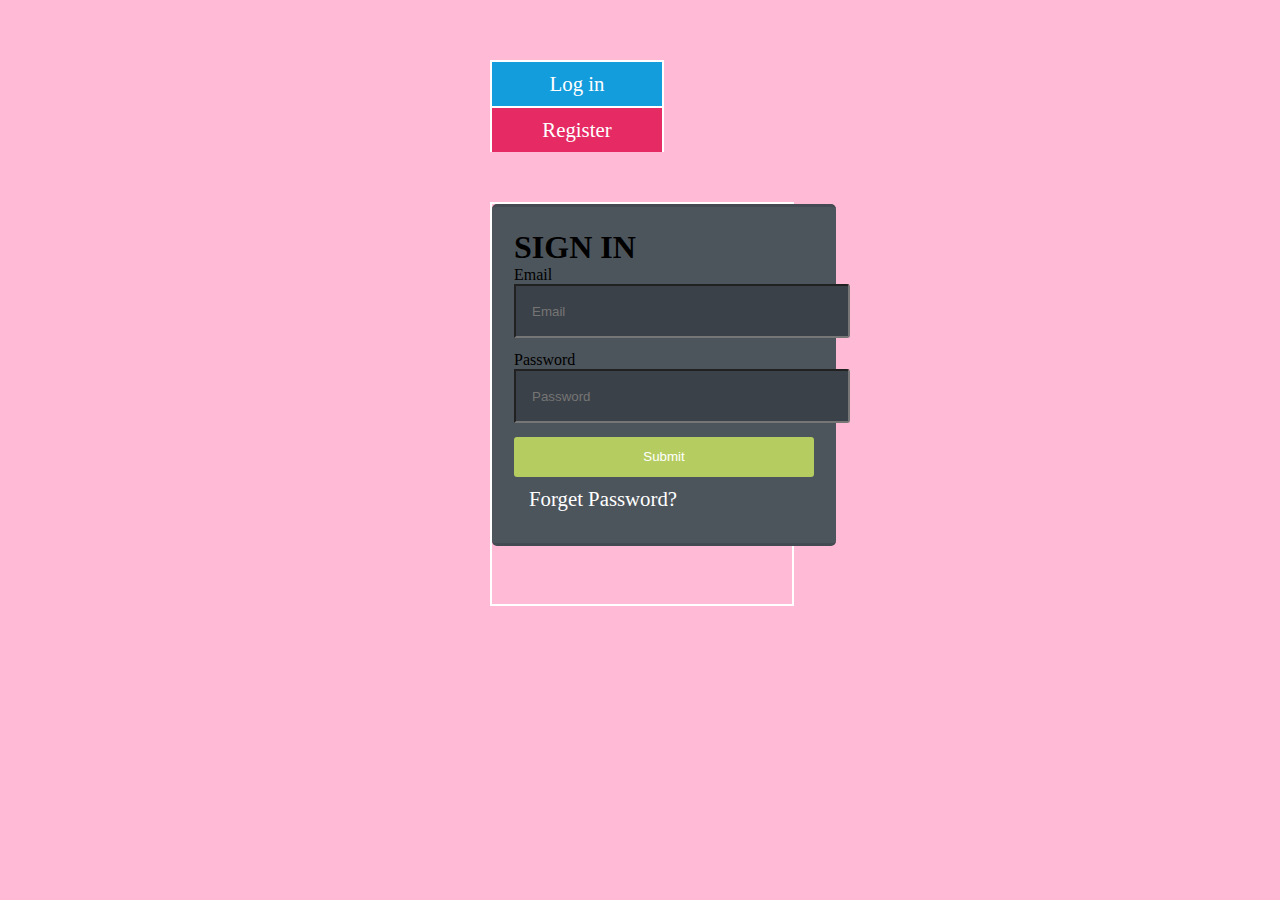
<file: index.html>
<!DOCTYPE html>
<html lang="en">
<head>
    <meta charset="UTF-8">
    <meta http-equiv="X-UA-Compatible" content="IE=edge">
    <meta name="viewport" content="width=device-width, initial-scale=1.0">
    <title>login</title>
    <!-- css -->
    <link rel="stylesheet" href="css/login.css">
    <!-- bootstrap stylesheet -->
    <link href="https://cdn.jsdelivr.net/npm/bootstrap@5.0.2/dist/css/bootstrap.min.css" rel="stylesheet" integrity="sha384-EVSTQN3/azprG1Anm3QDgpJLIm9Nao0Yz1ztcQTwFspd3yD65VohhpuuCOmLASjC" crossorigin="anonymous">
</head>
<body>

  <div id="container">
    <div id="tabs">
        <p id="lt" class="tabs" onclick="loginTabFun()">Log in</p>
        <p id="rt" class="tabs" onclick="regTabFun()">Register</p>

        <div id="clear"></div>
    </div>

    <div id="cont" class="login">
        <form id="login" class="comm">
          <h1 class="text-white">SIGN IN</h1>
          <label class="text-white" for="userName">Email</label>
            <input id="se" type="email" placeholder="Email" required/>
            <label class="text-white" for="userPw">Password</label>
            <input id="sp" type="password" placeholder="Password" required/>

            <input type="submit" onclick="login()" value="Submit"/>

            <p onclick="forTabFun()">Forget Password?</p>
        </form>
        <form id="register" class="comm">
          <h1 class="text-white">REGISTER</h1>
          <label class="text-white" for="userName">Email</label>
            <input id="re" type="email" placeholder="Email" required/>
            <label class="text-white" for="userPw">Password</label>
            <input id="rp" type="password" placeholder="Password" required/>
            <label class="text-white" for="userCpw"> Confirm Password</label>
            <input id="rrp" type="password" placeholder="Re write Password" required/>
            <input type="submit" onclick="register()" value="Submit"/>

        </form >
        <form id="forgot" class="comm">
        <h3>Forgot Password</h3>
        <form>
            <input id="fe" type="email" placeholder="Email" required/>
            <input type="submit" onclick="forgot()" value="Submit"/>
        </div>
        </div>
    </div>
</div>

      <!-- js script -->
      <script src="js/login.js"></script>

      <!-- bootstrap script -->

    <script src="https://cdn.jsdelivr.net/npm/bootstrap@5.0.2/dist/js/bootstrap.bundle.min.js" integrity="sha384-MrcW6ZMFYlzcLA8Nl+NtUVF0sA7MsXsP1UyJoMp4YLEuNSfAP+JcXn/tWtIaxVXM" crossorigin="anonymous"></script>
</body>
</html>
</file>
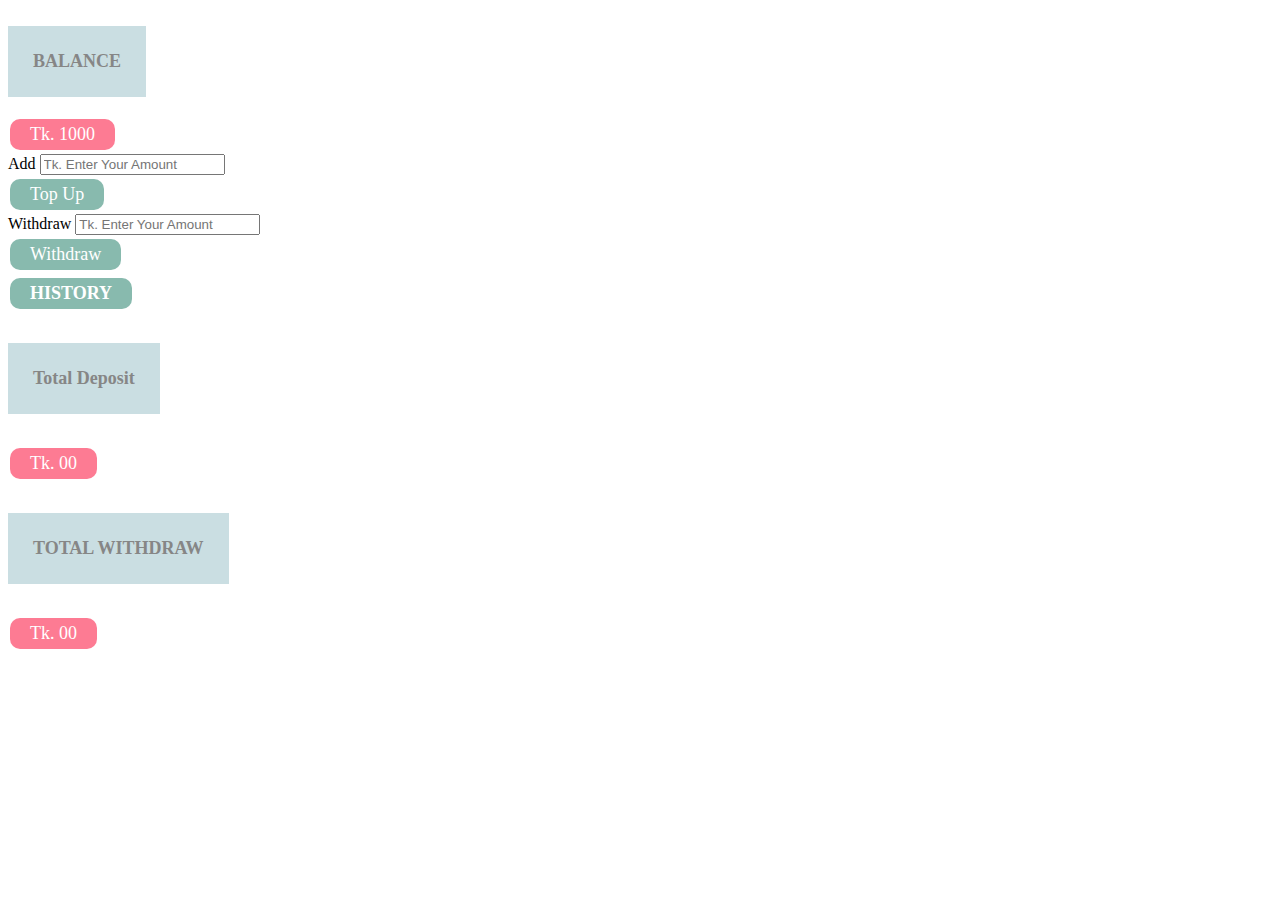
<file: banking.html>
<!DOCTYPE html>
<html lang="en">
<head>
    <meta charset="UTF-8">
    <meta http-equiv="X-UA-Compatible" content="IE=edge">
    <meta name="viewport" content="width=device-width, initial-scale=1.0">
    <title>bank</title>
    <link rel="stylesheet" href="css/style.css">
    <!-- bootstrap stylesheet -->
    <link href="https://cdn.jsdelivr.net/npm/bootstrap@5.0.2/dist/css/bootstrap.min.css" rel="stylesheet" integrity="sha384-EVSTQN3/azprG1Anm3QDgpJLIm9Nao0Yz1ztcQTwFspd3yD65VohhpuuCOmLASjC" crossorigin="anonymous">
</head>
<body>
    <!-- balance and transaction -->
<section class="container pt-4 mt-5">
    <div class="row g-2 ">
      <div class="col-12">
        <div class="p-3 border bg-light">
          <h3 class="d-flex header-color justify-content-center align-items-center">
              BALANCE
            </h3>
            <div class="d-flex  justify-content-center align-items-center">
              <p class="button-color">
                Tk. <span id="balance-total">
                  1000
                </span>
              </p>
            </div>
        </div>
      </div>
      <div class="col-6">
        <div class="p-3 border bg-light">
            <div class="mb-3">
              <label for="exampleInputEmail1" class="form-label">Add</label>
              <input type="text" placeholder="Tk. Enter Your Amount" class="form-control" id="deposit-input" aria-describedby="emailHelp">
            </div>
            <div id="deposit-button" class="green-button d-flex justify-content-center align-items-center">
              Top Up
            </div>
        </div>
      </div>
      <div class="col-6">
          <div class="p-3 border bg-light">
            <div class="mb-3">
              <label for="exampleInputEmail1" class="form-label">Withdraw</label>
              <input type="text" placeholder="Tk. Enter Your Amount" class="form-control" id="withdraw-input" aria-describedby="emailHelp">
            </div>
              <div id="withdraw-button" class="green-button d-flex justify-content-center align-items-center">
                Withdraw
              </div>
        </div>
      </div>
      <div class="d-flex justify-content-center align-items-center">
        <h2 class="green-button ">
          HISTORY
        </h2>
      </div>
      <div class="col-6">
        <div class="p-3 border bg-light">
          <h5 class="d-flex header-color justify-content-center align-items-center">
            Total Deposit
          </h5>
          <div class="d-flex  justify-content-center align-items-center">
            <p class="button-color">
              Tk. <span id="deposit-total">
                00
              </span>
            </p>
          </div>
        </div>
      </div>
      <div class="col-6">
          <div class="p-3 border bg-light">
            <h5 class="d-flex header-color justify-content-center align-items-center">
              TOTAL WITHDRAW
            </h5>
            <div class="d-flex  justify-content-center align-items-center">
              <p class="button-color">
                Tk. <span id="withdraw-total">
                  00
                </span>
              </p>
            </div>
        </div>
      </div>
      
    </div>
</section>

    <!-- js script -->
    <script src="js/banking.js"></script>

      <!-- bootstrap script -->

      <script src="https://cdn.jsdelivr.net/npm/bootstrap@5.0.2/dist/js/bootstrap.bundle.min.js" integrity="sha384-MrcW6ZMFYlzcLA8Nl+NtUVF0sA7MsXsP1UyJoMp4YLEuNSfAP+JcXn/tWtIaxVXM" crossorigin="anonymous"></script>
</body>
</html>
</file>
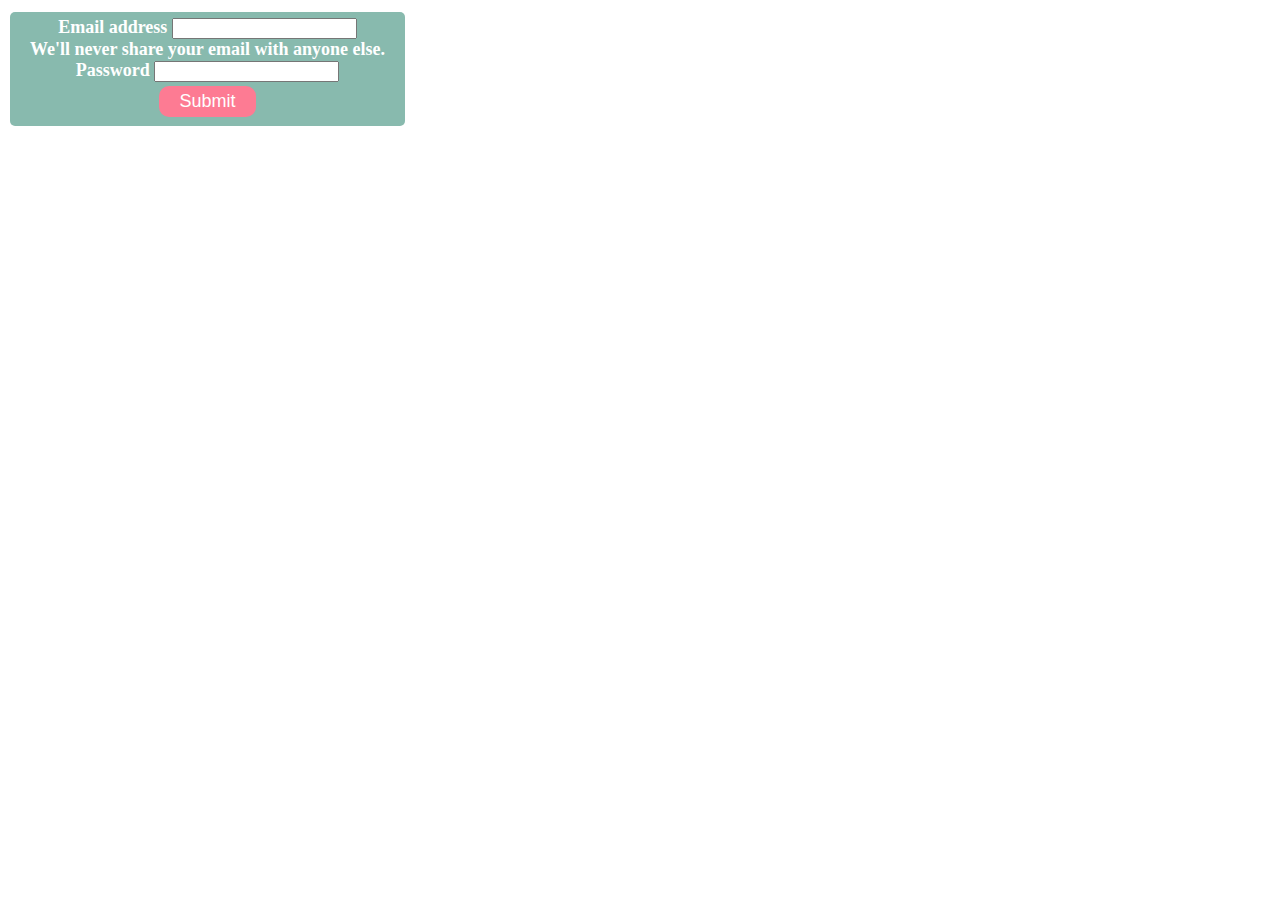
<file: login.html>
<!DOCTYPE html>
<html lang="en">
<head>
    <meta charset="UTF-8">
    <meta http-equiv="X-UA-Compatible" content="IE=edge">
    <meta name="viewport" content="width=device-width, initial-scale=1.0">
    <title>login</title>
    <!-- css -->
    <link rel="stylesheet" href="css/style.css">
    <!-- bootstrap stylesheet -->
    <link href="https://cdn.jsdelivr.net/npm/bootstrap@5.0.2/dist/css/bootstrap.min.css" rel="stylesheet" integrity="sha384-EVSTQN3/azprG1Anm3QDgpJLIm9Nao0Yz1ztcQTwFspd3yD65VohhpuuCOmLASjC" crossorigin="anonymous">
</head>
<body>
    <section class="container subscriber d-flex justify-content-center align-items-center p-5 mt-5">
        <div>
          <div class="mb-3">
            <label for="exampleInputEmail1" class="form-label">Email address</label>
            <input id="user-email" type="email" class="form-control" id="exampleInputEmail1" aria-describedby="emailHelp">
            <div id="emailHelp" class="form-text">We'll never share your email with anyone else.</div>
          </div>
          <div class="mb-3">
            <label for="exampleInputPassword1" class="form-label">Password</label>
            <input id="user-password" type="password" class="form-control" id="exampleInputPassword1">
          </div>
          <button id="login-submit" type="submit" class="button-color">Submit</button>
        </div>
      </section>
      <!-- js script -->
      <script src="js/login.js"></script>

      <!-- bootstrap script -->

    <script src="https://cdn.jsdelivr.net/npm/bootstrap@5.0.2/dist/js/bootstrap.bundle.min.js" integrity="sha384-MrcW6ZMFYlzcLA8Nl+NtUVF0sA7MsXsP1UyJoMp4YLEuNSfAP+JcXn/tWtIaxVXM" crossorigin="anonymous"></script>
</body>
</html>
</file>
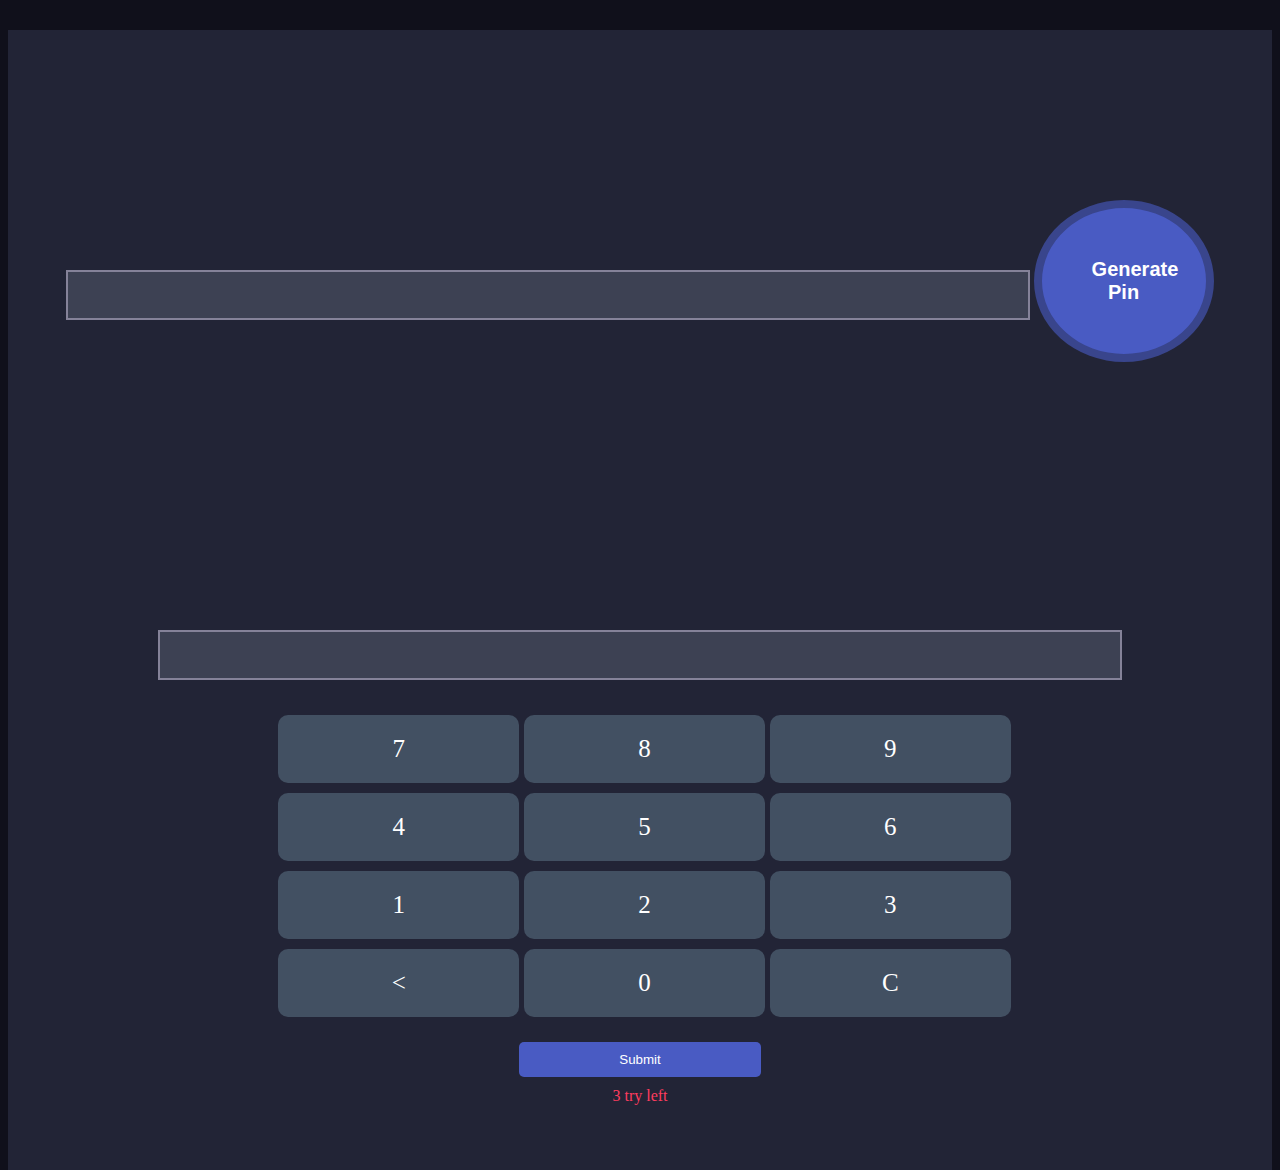
<file: pin.html>
<!DOCTYPE html>
<html lang="en">
<head>
    <meta charset="UTF-8">
    <meta name="viewport" content="width=device-width, initial-scale=1.0">
    <title>Pin Generator</title>
    <link rel="stylesheet" href="https://stackpath.bootstrapcdn.com/bootstrap/4.5.0/css/bootstrap.min.css" integrity="sha384-9aIt2nRpC12Uk9gS9baDl411NQApFmC26EwAOH8WgZl5MYYxFfc+NcPb1dKGj7Sk" crossorigin="anonymous">
    <link rel="stylesheet" href="css/pin.css">
</head>
<body>
    <div class="container">
       <div class="container">
        <div class="row">
            <div class="col-md-6 mb-5">
                <div class="pin-generator half-width">
                    <input id="display-pin" class="form-control" type="text">
                    <button onclick="generatePin()" class="generate-btn">Generate Pin</button>
                </div>
            </div>
            <div class="col-md-6 mb-4">
                <div class="input-section half-width">
                    <input id="typed-numbers" class="form-control" type="text">
                    <div class="numbers">
                        <div id="key-pad" class="calc-body">
                            <div class="calc-button-row">
                              <div class="button">7</div>
                              <div class="button">8</div>
                              <div class="button">9</div>
                            </div>
                            <div class="calc-button-row">
                              <div class="button">4</div>
                              <div class="button">5</div>
                              <div class="button">6</div>
                            </div>
                            <div class="calc-button-row">
                              <div class="button">1</div>
                              <div class="button">2</div>
                              <div class="button">3</div>
                            </div>
                            <div class="calc-button-row">
                                <div class="button">&lt;</div>
                                <div class="button">0</div>
                                <div class="button">C</div>
                            </div>
                            <div>
                                <button onclick="verifyPin()" type="submit" class="submit-btn">Submit</button>
                                <p class="action-left">3 try left</p>
                            </div>
                    </div>
                </div>
            </div>
        </div>
        <div class="notify-section">
            <p id="notify-failure" class="notify">❌ Pin Didn't Match, Please try again</p>
            <p id="notify-success" class="notify">✅ Pin Matched... Secret door is opening for you</p>
        </div>
    </div>
       </div>
    </div>
    <script src="js/pin.js"></script>

    <!-- bootstrap script -->

    <script src="https://cdn.jsdelivr.net/npm/bootstrap@5.0.2/dist/js/bootstrap.bundle.min.js" integrity="sha384-MrcW6ZMFYlzcLA8Nl+NtUVF0sA7MsXsP1UyJoMp4YLEuNSfAP+JcXn/tWtIaxVXM" crossorigin="anonymous"></script>
</body>
</html>
</file>
<file: css/style.css>
/* hide login */
.hide-section{
    display: none;
}
/* transaction */
.head-color{
    padding-top: 5px;
    padding-bottom: 20px;
    background-color: #9e97ad;
}
.bank-head-color{
    background-color: rgb(160, 125, 163);
    border: none;
    border-radius: 10px;
    color: white;
    padding: 10px 30px;
    text-align: center;
    text-decoration: none;
    display: inline-block;
    font-size: 28px;
    margin: 4px 2px;
    /* cursor: pointer; */
    color: rgb(255, 255, 255);
}
.bank-head-zn-color{
    background-color: rgb(48, 5, 39);
    border: none;
    border-radius: 10px;
    color: white;
    padding: 5px 25px;
    text-align: center;
    text-decoration: none;
    display: inline-block;
    font-size: 14px;
    margin-top: 20px;
    margin-bottom: 0px;
    /* cursor: pointer; */
    color: rgb(255, 255, 255);
}
.header-color{
    padding: 25px;
    background-color: #cadee2;
    text-align: center;
    text-decoration: none;
    display: inline-block;
    font-size: 18px;
    color: rgb(134, 134, 134);
}
/* slider */
.slider-shirt-bg-info{
    color: white;
    background-color: #be7e8a;
}
.slider-pant-bg-info{
    color: white;
    background-color: #605c69;
}
.slider-shoe-bg-info{
    color: white;
    background-color: #745237;
}
.slider img{
    margin-top: 10px;
    padding-top: 10%;
    height: 350px;
}
/* categories */
.categories-shirt-bg{
    background-color: rgb(145, 202, 248);
}
.categories-pant-bg{
    background-color: darkgray;
}
.categories-tshirt-bg{
    background-color: rgb(213, 158, 253);
}
.categories-shoe-bg{
    background-color: #fd7b93;
}
.categories-hoodie-bg{
    background-color: rgb(193, 252, 134);
}
.categories img{
    width: 80px;
    height: 70px;
}
/* products */
.shirt-card img{
    height: 350px;
}
.trouser-card img{
    height: 400px;
}
.full-sleeve-card img{
    height: 400px;
}
/* subscriber */
.subscriber{
    background-color: #88baae;
    border: none;
    border-radius: 5px;
    color: white;
    padding: 5px 20px;
    text-align: center;
    text-decoration: none;
    display: inline-block;
    font-size: 18px;
    font-weight: bolder;
    margin: 4px 2px;
    cursor: pointer;
}
.login-box{
    background-color: #88baae;
    border: none;
    border-radius: 5px;
    color: white;
}
.green-button{
    background-color: #88baae;
    border: none;
    border-radius: 10px;
    color: white;
    padding: 5px 20px;
    text-align: center;
    text-decoration: none;
    display: inline-block;
    font-size: 18px;
    margin: 4px 2px;
    cursor: pointer;
}
/* button */
.button-color{
    background-color: #fd7b93; /* Green */
    border: none;
    border-radius: 10px;
    color: white;
    padding: 5px 20px;
    text-align: center;
    text-decoration: none;
    display: inline-block;
    font-size: 18px;
    margin: 4px 2px;
    cursor: pointer;
}
</file>
<file: css/pin.css>
*{
    box-sizing: border-box;
}
body {
    background: #10101B;
    height: 100vh;
}
.container {
    margin-top: 30px;
}

.half-width {
    height: 570px;
    background: #222436;
    padding: 30px;
    text-align: center;
}
.generate-btn{
    margin-top: 140px;
    width: 180px;
    padding: 50px;
    border-radius: 50%;
    border: 8px solid #39458C;
    background-color: #495BC3;
    color: #ffffff;
    font-weight: bold;
    font-size: 20px;
    text-align: center;
}
.generate-btn:focus{
    outline: none;
    box-shadow: none;
}

input[type='text']{
    background-color: #3D4153;
    padding: 10px 0px;
    color: #ffffff;
    width: 80%;
    margin: 0 auto;
    border: 2px solid #858299;
    height: 50px;
    padding: 10px;
}
input[type='text']:focus {
    background-color: #3D4153;
    color: #fff;
    font-size: 20px;
}
.numbers {
    margin: 30px 0;
}

.calc-typed {
margin-top: 20px;
font-size: 45px;
text-align: right;
color: #fff;
}

.calc-button-row {
width: 100%;
}

.button {
width: 20%;
background: #425062;
color: #fff;
padding: 20px 0;
margin: 5px;
display: inline-block;
font-size: 25px;
text-align: center;
vertical-align: middle;
margin-right: -4px;
border-radius: 10px;
cursor: pointer;
}
.blink-me {
color: #E0B612;
}
.submit-btn {
    border: none;
    margin-top: 20px;
    padding: 10px 100px;
    border-radius: 5px;
    background: #495BC3;
    color: #fff;
}
.notify {
    color: #fff;
    text-align: center;
    margin: 0 auto;
    background: #222436;
    margin-top: 20px;
    border-radius: 15px;
    padding: 5px 20px;
    display: none;
}
.notify-section{
    width: 35%;
    margin: 0 auto;
}
.action-left {
    color: #FF3C5F;
    margin-top: 10px;
}
</file>
<file: css/login.css>
@charset "utf-8";
@import url(http://weloveiconfonts.com/api/?family=fontawesome);

[class*="fontawesome-"]:before {
  font-family: 'FontAwesome', sans-serif;
}
* {
    padding: 0;
    margin: 0;
    /*box-size:border-box;*/
}
body {
    background: rgba(255, 84, 151, 0.40);
}
#container {
    width: 300px;
    margin: 0 auto;
    margin-top: 60px;
}

.login form {
    margin: auto;
    padding: 22px;
    width: 300px;
    border-radius: 5px;
    background: #4d555c;
    border-top: 3px solid #434a52;
    border-bottom: 3px solid #434a52;
}

.login form span {
    background-color: #363b41;
    border-radius: 3px 0px 0px 3px;
    border-right: 3px solid #434a52;
    color: #606468;
    display: block;
    float: left;
    line-height: 50px;
    text-align: center;
    width: 50px;
    height: 50px;
}

.tabs {
    display: table-cell;
    width: 50%;
    background-color: rgba(224, 11, 75, 0.82);
    padding: 10px;
    float: left;
    text-align: center;
    vertical-align: middle;
    border: 2px solid #ffffff;
    border-bottom: 0px;
    position: relative;
    font-size: 1.3em;
    color: #ffffff;
}
.tabs:hover, p{
    cursor: pointer;
}

#lt {
    background-color: rgb(19, 157, 221);
}
#cont {
    width: 100%;
    height: 400px;
    border: 2px solid #ffffff;
}

.login {
    margin: 50px auto;
  }
.login form input[type="email"] {
    background-color: #3b4148;
    border-radius: 0px 3px 3px 0px;
    color: #a9a9a9;
    margin-bottom: 1em;
    padding: 0 16px;
    width: 100%;
    height: 50px;
  }
  
  .login form input[type="password"] {
    background-color: #3b4148;
    border-radius: 0px 3px 3px 0px;
    color: #a9a9a9;
    margin-bottom: 1em;
    padding: 0 16px;
    width: 100%;
    height: 50px;
  }
  
  .login form input[type="submit"] {
    background: #b5cd60;
    border: 0;
    width: 100%;
    height: 40px;
    border-radius: 3px;
    color: white;
    cursor: pointer;
    transition: background 0.3s ease-in-out;
  }
  #login form input[type="submit"]:hover {
    background: #16aa56;
  }

#clear {
    clear: both;
}

.comm {
    position: absolute;
    visibility: hidden;
}
#login {
    visibility: visible;
}

h3 {
    display: table-cell;
    vertical-align: middle;
    padding: 10px 15px;
    font-size: 1.5em;
    color: #ffffff;
}

#forgot h3 {
    display: block;
    margin-top: 30px;
    text-align: center;
}

#forgot div {
    margin-top: 30px;
}
p {
    padding: 10px 15px;
    font-size: 1.3em;
    color: #ffffff;
}
</file>
